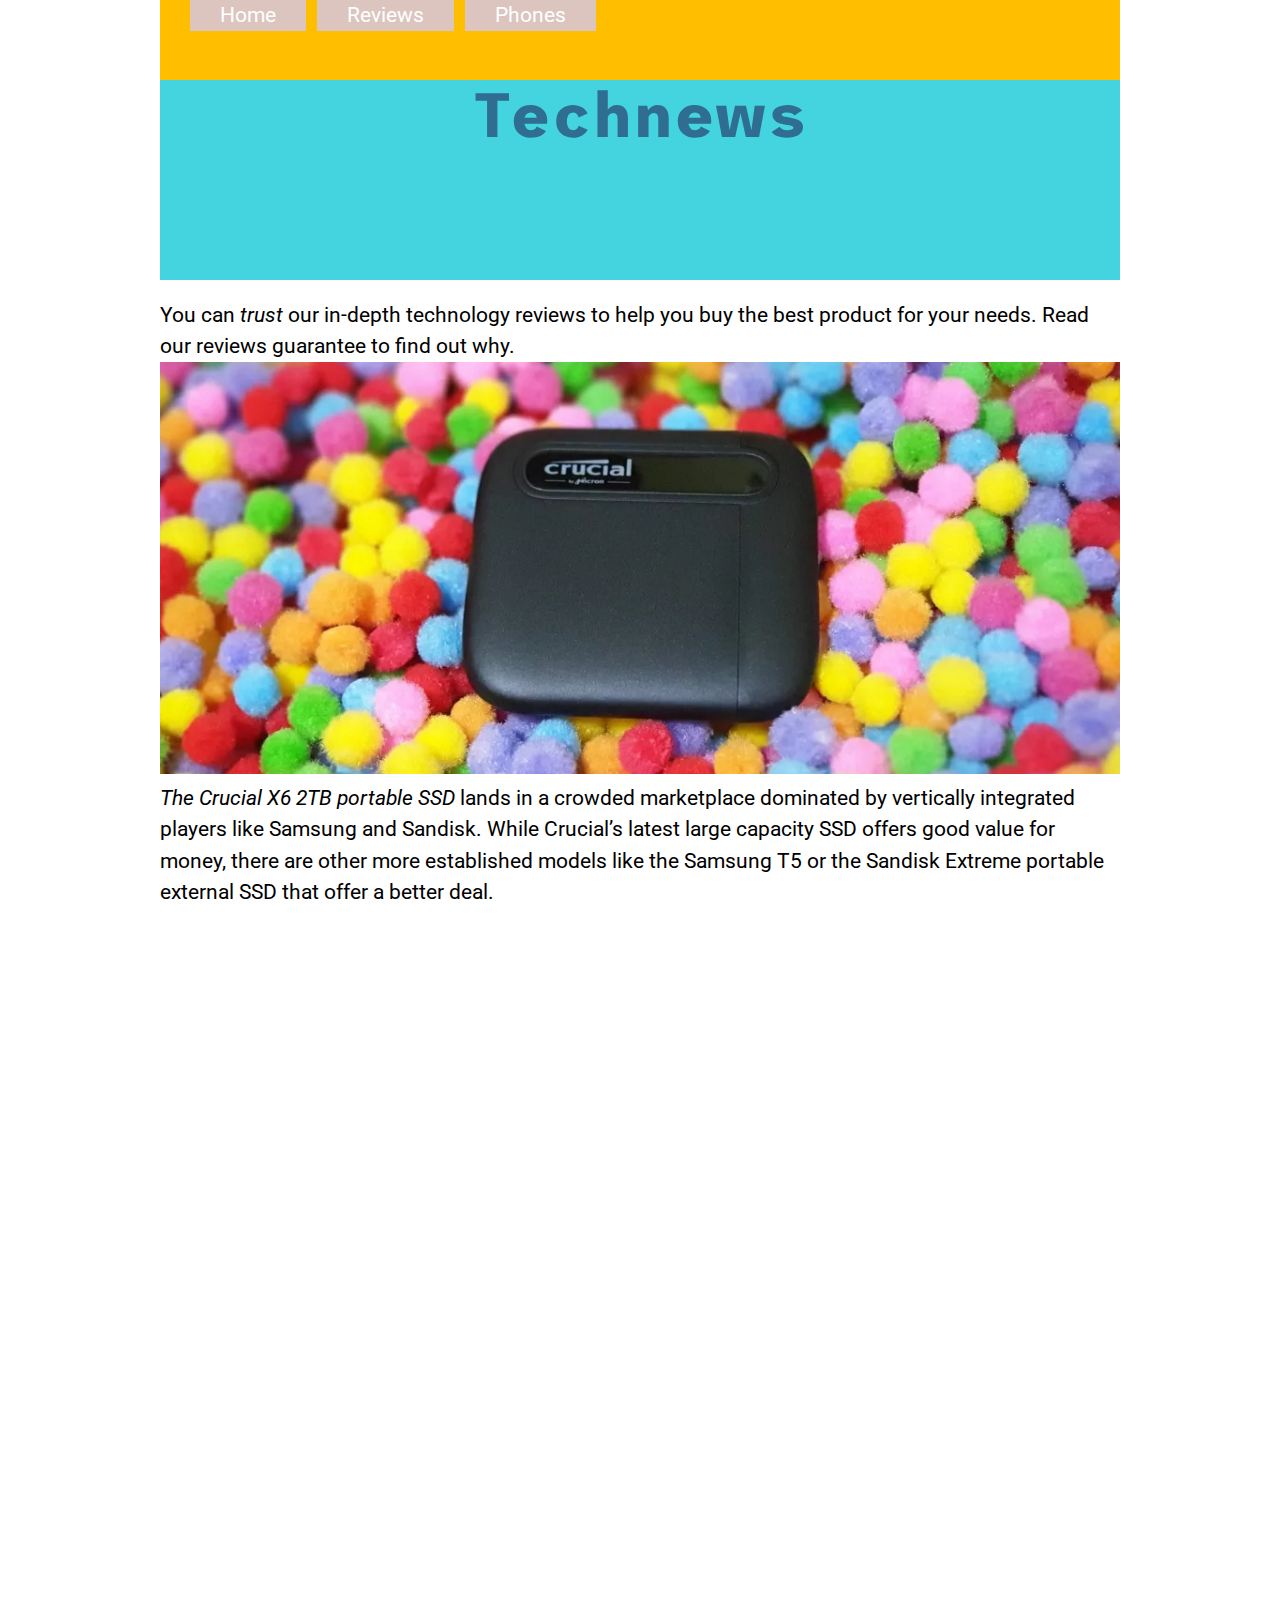
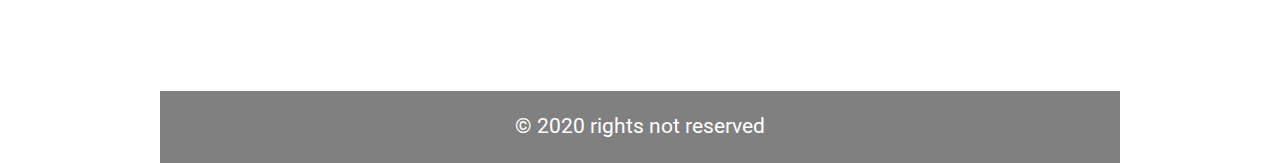
<file: index.html>
<!doctype html>
<html lang="en">
<head>
	<title>Techsite</title>
	<meta charset="utf-8">
	<meta name="description" content="The latest technology news and reviews, covering computing, home entertainment systems, gadgets and more.">
	<meta name="keywords" content="news, reviews, phones, laptops, Tvs, home entertaiment">
	<meta name="author" name="Deyan">
	<link rel="icon" href="images/favicon-32x32.png">
	<link rel="stylesheet" href="css/reset.css">
	<link rel="stylesheet" href="css/styles.css">
</head>
<body>
<main id="container">
    <nav>
	<section id="main-section-info">
		<ul>
		<li ><a href="index.html" class="current">Home</a></li>
		<li><a href="reviews.html">Reviews</a></li>
		<li><a href="phones.html">Phones</a></li>
		</ul>
	</section>
	</nav>
	<header id="mainHeader">
		<h1>Technews</h1>
	</header>
	<section class="content">
		<p>You can <em>trust</em> our in-depth technology reviews to help you buy the best product for your needs. Read our reviews guarantee to find out why.</p>
		<img src="images/crucial.jpg" alt="hard disc">
		<p><em>The Crucial X6 2TB portable SSD</em> lands in a crowded marketplace dominated by vertically integrated players like Samsung and Sandisk. While Crucial’s latest large capacity SSD offers good value for money, there are other more established models like the Samsung T5 or the Sandisk Extreme portable external SSD that offer a better deal.</p>
	</section>
	<aside class="video-info-1">
	    <iframe width="440" height="315" src="https://www.youtube.com/embed/VPeSq2c_4Fs" frameborder="0" allow="accelerometer; autoplay; clipboard-write; encrypted-media; gyroscope; picture-in-picture" allowfullscreen></iframe>
	</aside>
    <aside class="video-info-2">
        <iframe width="440" height="315" src="https://www.youtube.com/embed/sCpR-RhkBPc" frameborder="0" allow="accelerometer; autoplay; clipboard-write; encrypted-media; gyroscope; picture-in-picture" allowfullscreen></iframe>
    </aside>
    <div class="clear"></div>
    <section>
        <p>
            <iframe src="https://www.google.com/maps/embed?pb=!1m18!1m12!1m3!1d4860.602848515998!2d-79.64440877734395!3d43.58297210726943!2m3!1f0!2f0!3f0!3m2!1i1024!2i768!4f13.1!3m3!1m2!1s0x882b46d6c7adf2f3%3A0xc21016abb1dcaee6!2s400%20Webb%20Dr%2C%20Mississauga%2C%20ON%20L5B%203Z7!5e0!3m2!1sen!2sca!4v1604488748332!5m2!1sen!2sca" width="100%" height="450" frameborder="0" style="border:0;" allowfullscreen="" aria-hidden="false" tabindex="0"></iframe>
        </p>
    </section>
	<footer id="mainFooter">
		<p>&copy; 2020 rights not reserved</p>
	</footer>
</main>
</body>
</html>
</file>
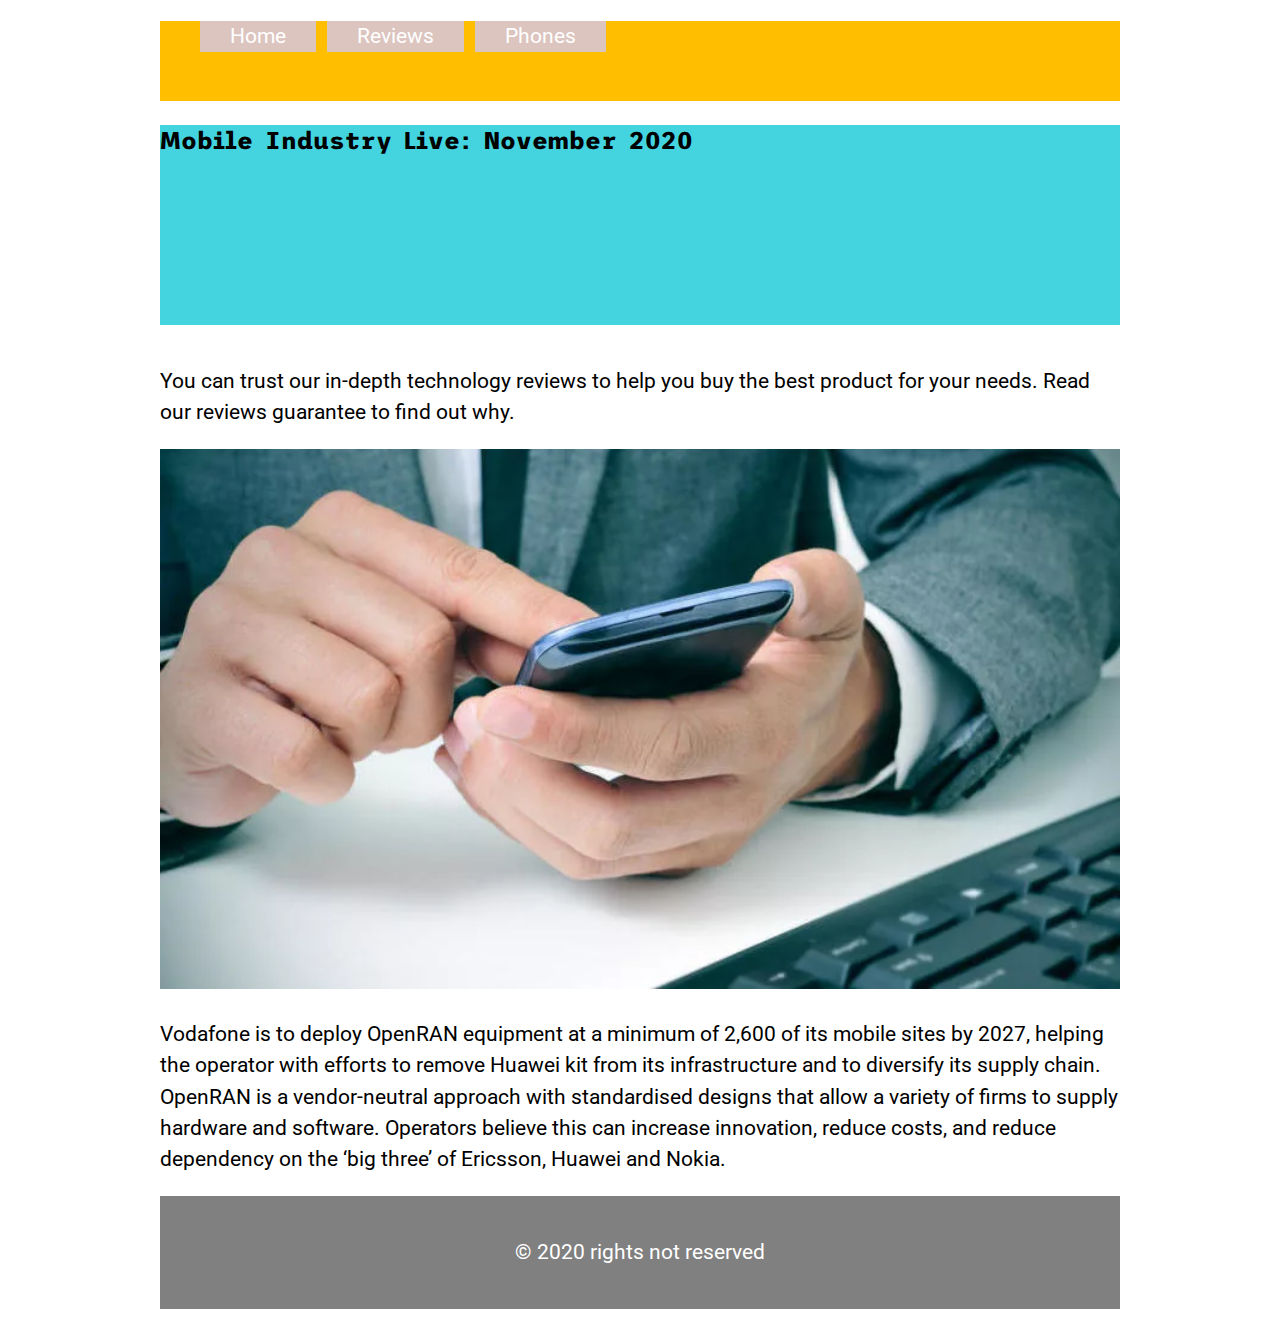
<file: phones.html>
<!doctype html>
<html lang="en">
<head>
	<title>Phones</title>
	<meta charset="utf-8">
	<meta name="description" content="Site for news, reviews">
	<meta name="keywords" content="news, reviews, phones, laptops, Tvs">
	<meta name="author" name="Deyan">
	<link rel="stylesheet" href="css/styles.css">
	<link rel="stylesheet" href="https://stackpath.bootstrapcdn.com/font-awesome/4.7.0/css/font-awesome.min.css" integrity="sha384-wvfXpqpZZVQGK6TAh5PVlGOfQNHSoD2xbE+QkPxCAFlNEevoEH3Sl0sibVcOQVnN" crossorigin="anonymous">
</head>
<body>
<main id="container">
    <nav>
	<section id="main-section-info">
		<ul>
		<li ><a href="index.html" >Home</a></li>
		<li><a href="reviews.html">Reviews</a></li>
		<li><a href="phones.html" class="current>">Phones</a></li>
		</ul>
	</section>
	</nav>
	<header id="mainHeader">
		<h3>Mobile Industry Live: November 2020</h3>
	</header>
	<section class="content">
		<p>You can trust our in-depth technology reviews to help you buy the best product for your needs. Read our reviews guarantee to find out why.</p>
		<img src="images/phones.jpg" alt="hard disc">
		<p>Vodafone is to deploy OpenRAN equipment at a minimum of 2,600 of its mobile sites by 2027, helping the operator with efforts to remove Huawei kit from its infrastructure and to diversify its supply chain.

OpenRAN is a vendor-neutral approach with standardised designs that allow a variety of firms to supply hardware and software. Operators believe this can increase innovation, reduce costs, and reduce dependency on the ‘big three’ of Ericsson, Huawei and Nokia.</p>
	</section>
	<footer id="mainFooter">
		<p>&copy; 2020 rights not reserved</p>
	</footer>
</main>
</body>
</html>
</file>
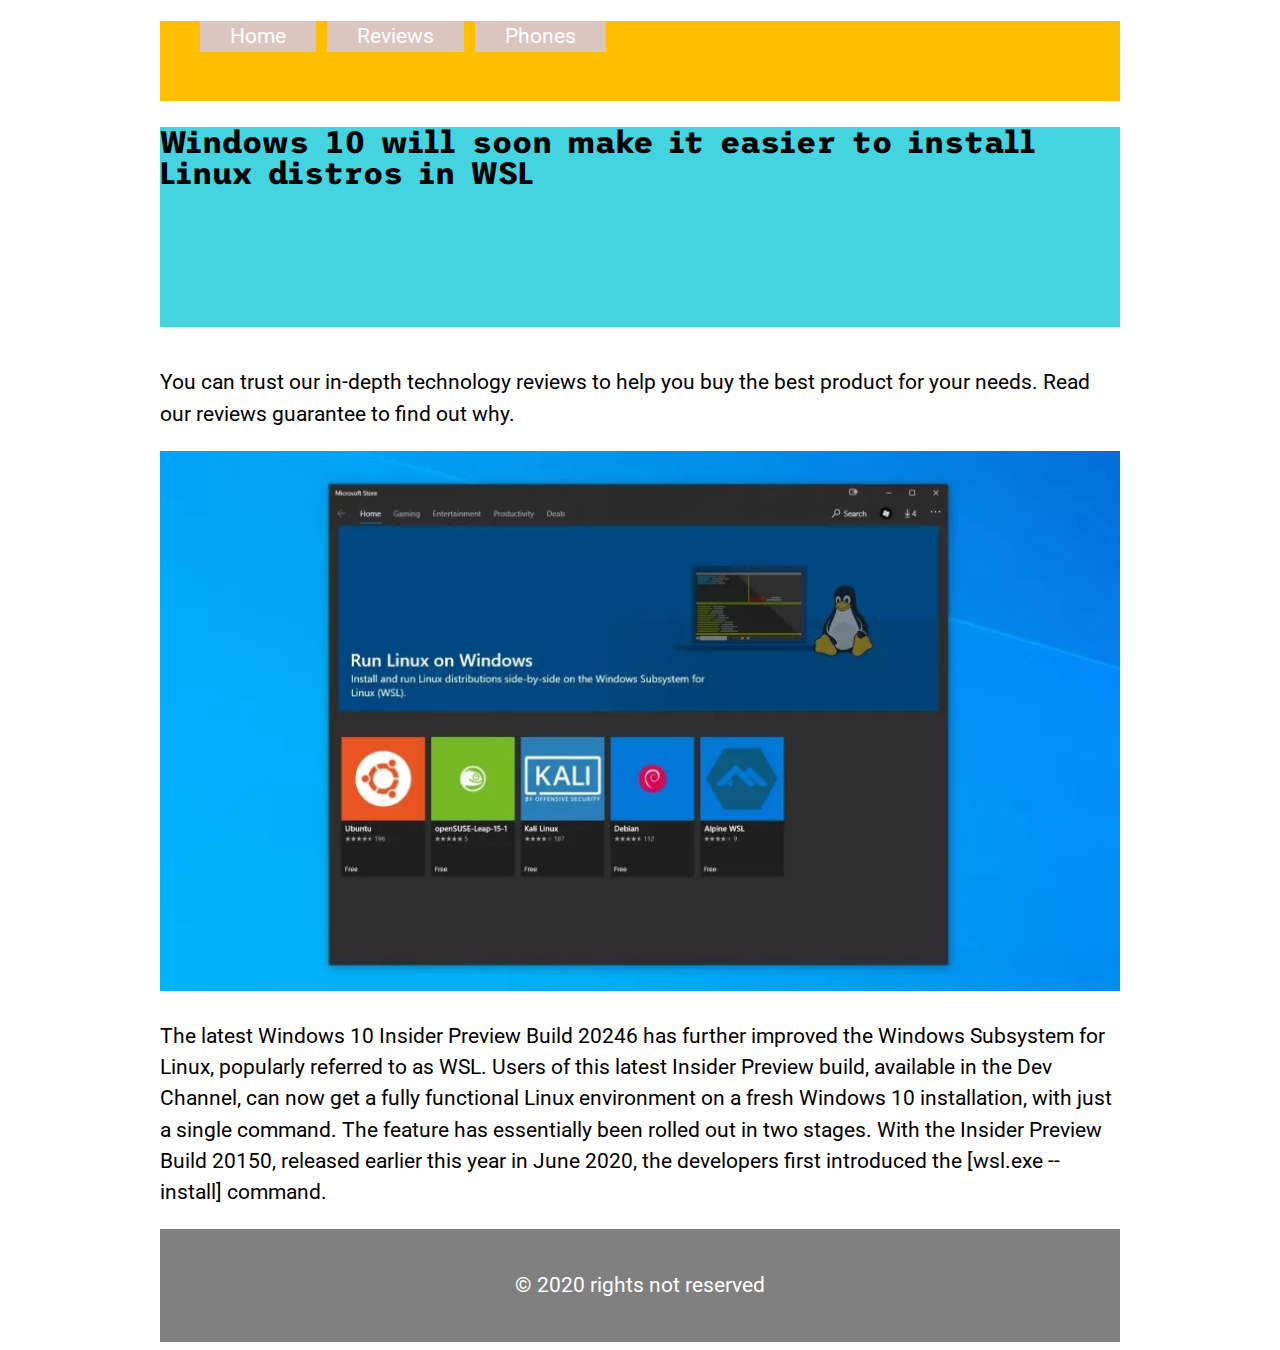
<file: reviews.html>
<!doctype html>
<html lang="en">
<head>
	<title>Reviews</title>
	<meta charset="utf-8">
	<meta name="description" content="reviews">
	<meta name="keywords" content="reviews">
	<meta name="author" name="Deyan">
	<link rel="stylesheet" href="css/styles.css">
	<link rel="stylesheet" href="https://stackpath.bootstrapcdn.com/font-awesome/4.7.0/css/font-awesome.min.css" integrity="sha384-wvfXpqpZZVQGK6TAh5PVlGOfQNHSoD2xbE+QkPxCAFlNEevoEH3Sl0sibVcOQVnN" crossorigin="anonymous">
</head>
<body>
<main id="container">
    <nav>
	<section id="main-section-info">
		<ul>
		<li ><a href="index.html">Home</a></li>
		<li><a href="reviews.html" class="current">Reviews</a></li>
		<li><a href="phones.html">Phones</a></li>
		</ul>
	</section>
	</nav>
	<header id="mainHeader">
		<h2>Windows 10 will soon make it easier to install Linux distros in WSL</h2>
	</header>
	<section class="content">
		<p>You can trust our in-depth technology reviews to help you buy the best product for your needs. Read our reviews guarantee to find out why.</p>
		<img src="images/win10.jpg" alt="hard disc">
		<p>The latest Windows 10 Insider Preview Build 20246 has further improved the Windows Subsystem for Linux, popularly referred to as WSL. 

Users of this latest Insider Preview build, available in the Dev Channel, can now get a fully functional Linux environment on a fresh Windows 10 installation, with just a single command.

The feature has essentially been rolled out in two stages. With the Insider Preview Build 20150, released earlier this year in June 2020, the developers first introduced the [wsl.exe --install] command. </p>

	</section>
	<footer id="mainFooter">
		<p>&copy; 2020 rights not reserved</p>
	</footer>
</main>
</body>
</html>
</file>
<file: css/styles.css>
@import url('https://fonts.googleapis.com/css2?family=Roboto&family=Trispace:wght@500&display=swap');

body {
	font-family: 'Roboto', sans-serif;
}

h1, h2, h3, h4, h5, h6 {
	font-family: 'Trispace', sans-serif;
}

body {
	font-size:1.3em;
	line-height: 150%;
}


ul {
	list-style-type: none;
}

a, img {
	text-decoration: none;
}
img {
	width: 960px;
	height:auto;
}

h1 {
	font-size:3em;
	padding: 20px;
	text-align: center;
	color:#2F6E91;
}
#container {
	width:960px;
	margin: 0 auto;
}

#mainHeader {
    background-color: #43d4e0;
/*    background-image: url(../images/mate40.jpg);*/
}
#mainHeader {
    height: 200px;
/*
     background-repeat:
        no-repeat;
    background-position:
        center;
    background-size: 
        cover;
*/
}
#main-section-info {
	height: 80px;
	background-color: #ffbf00;
	color: #FFF;
}
#main-section-info ul {
	text-align: left;
}
#main-section-info ul li {
	display: inline;
	margin-right: 6px;
}
#main-section-info ul li a {
	padding: 0 30px;
	display: inline-block;
}
#main-section-info ul li a:link {
    background-color: #dcc5bf;
    color: #fff;	
}
}
#main-section-info ul li a:hover {
    background-color: #dcc5bf;
    color: #fff;	
}

#main-section-info ul li a:active {
    background-color: #4000ff;
    color: #fff;	
}
#mainFooter {
	background-color: #808080;
    padding: 20px;
    text-align: center;
    color: #fff;
}
.content p:first-child {
    padding-top: 20px;
}
.video-info-1 {
    float: left;
}
.video-info-2 {
    float: right;
}
.clear {
    clear: both;
}
</file>
